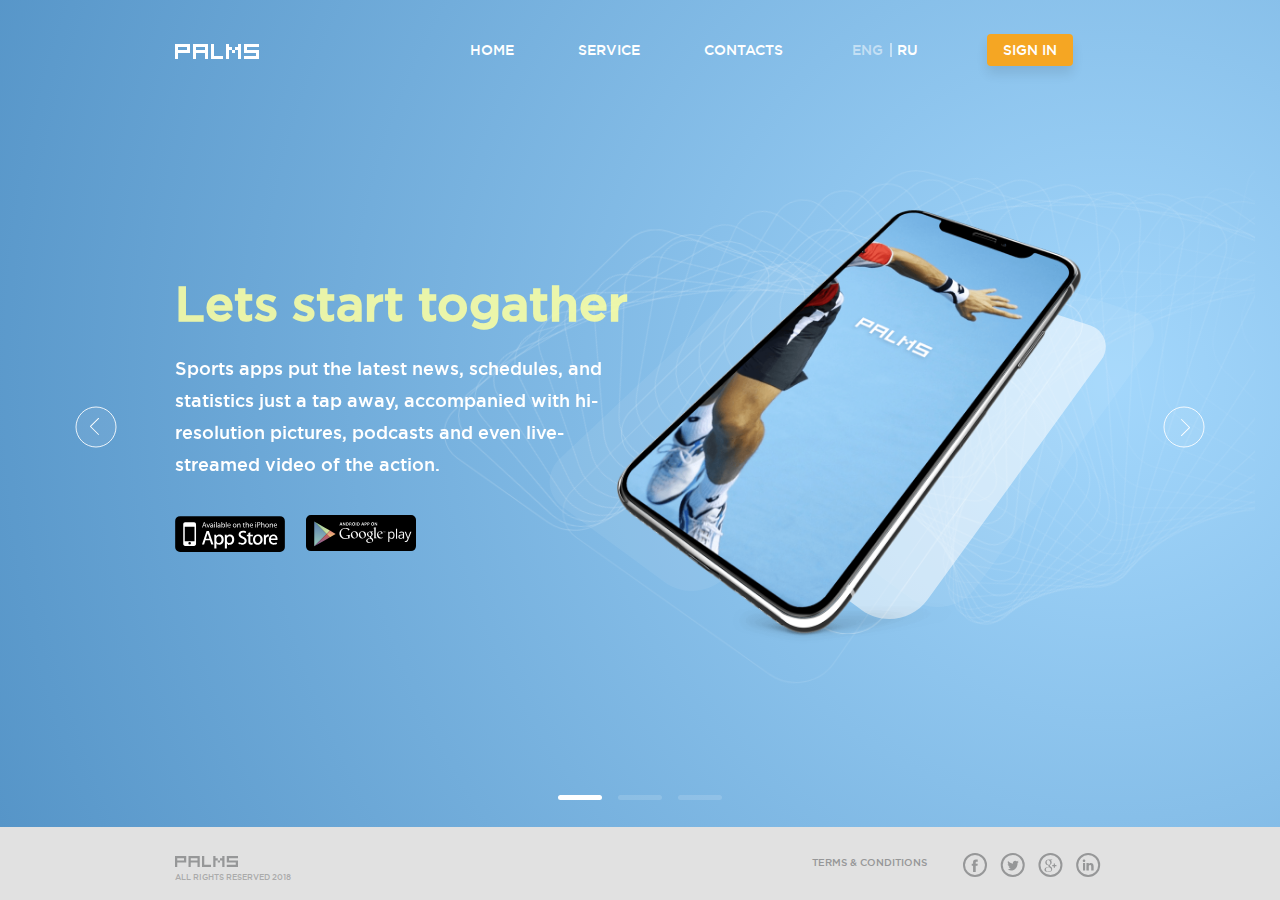
<file: index.html>
<!DOCTYPE html>
<html lang="en">
<head>
    <meta charset="UTF-8">
    <title>Palms</title>
    <meta name="description" content="">
    <meta http-equiv="X-UA-Compatible" content="IE=edge">
    <meta name="viewport" content="width=device-width, initial-scale=1, maximum-scale=1">

    <meta property="fb:app_id" content="" />
    <meta property="og:type" content="article" />
    <meta property="og:url" content="" />
    <meta property="og:site_name" content="" />
    <meta property="og:title" content="" />
    <meta property="og:description" content="" />
    <meta property="og:image" content="" />

    <link rel="stylesheet" href="css/main.min.css">
    <link rel="stylesheet" href="svg-sprite/css/sprite.css">
</head>
<body>

<div class="wrapper">

    <main class="main">

        <header class="header" id="menu-desktop">
            <div class="header__mobile-bg"></div>

            <div class="header__inner container">

                <a class="header__left header__logo" href="">
                    <i class="icon palms-logo"></i>
                </a>

                <div class="hamburger">
                    <span class="hamburger__line"></span>
                    <span class="hamburger__line"></span>
                    <span class="hamburger__line"></span>
                </div>

                <div class="header__right">

                     <nav class="nav">
                        <a class="link nav__link">Home</a>
                        <a class="link nav__link">Service</a>
                        <a class="link nav__link">Contacts</a>
                        <div class="lang nav__link">
                            <a href="" class="link active">Eng</a>
                            <a href="" class="link">Ru</a>
                        </div>
                        <a href="" class="nav__link btn">Sign in</a>
                    </nav>

                </div>
            </div>

        </header>

        <div class="slider">

            <div class="slider__container container">

                <img src="img/bg-lines.svg" class="bg-lines" alt="">
                <img src="img/phone.png" class="bg-phone" alt="">

                <div id="slider">

                    <div class="slider__item">
                        <div class="item">
                            <div class="item__left">
                                <h1 class="title">
                                    Lets start togather
                                </h1>
                                <p class="text">
                                    Sports apps put the latest news, schedules, and statistics just a tap away, accompanied with hi-resolution pictures, podcasts and even live-streamed video of the action.
                                </p>
                            </div>
                            <div class="links">
                                <a href="" class="link link_block">
                                    <i class="icon appstore"></i>
                                </a>
                                <a href="" class="link link_block">
                                    <i class="icon android"></i>
                                </a>
                            </div>
                        </div>

                    </div>

                    <div class="slider__item">
                        <div class="item">
                            <div class="item__left">
                                <h1 class="title">
                                    Lets start togather
                                </h1>
                                <p class="text">
                                    Sports apps put the latest news, schedules, and statistics just a tap away, accompanied with hi-resolution pictures, podcasts and even live-streamed video of the action.
                                </p>
                            </div>
                            <div class="links">
                                <a href="" class="link link_block">
                                    <i class="icon appstore"></i>
                                </a>
                                <a href="" class="link link_block">
                                    <i class="icon android"></i>
                                </a>
                            </div>
                        </div>

                    </div>

                    <div class="slider__item">
                        <div class="item">
                            <div class="item__left">
                                <h1 class="title">
                                    Lets start togather
                                </h1>
                                <p class="text">
                                    Sports apps put the latest news, schedules, and statistics just a tap away, accompanied with hi-resolution pictures, podcasts and even live-streamed video of the action.
                                </p>
                            </div>
                            <div class="links">
                                <a href="" class="link link_block">
                                    <i class="icon appstore"></i>
                                </a>
                                <a href="" class="link link_block">
                                    <i class="icon android"></i>
                                </a>
                            </div>
                        </div>

                    </div>

                </div>

                <div class="nav-arrows nav-left">
                    <i class="icon arrow"></i>
                </div>

                <div class="nav-arrows nav-right">
                    <i class="icon arrow"></i>
                </div>

            </div>

        </div>

    </main>

    <footer class="footer">

        <div class="container">
            <div class="footer__inner">

                <div class="footer__left">
                    <div class="logo">
                        <i class="icon palms-footer"></i>
                    </div>
                    <div class="rights">
                        All rights Reserved 2018
                    </div>
                </div>

                <div class="footer__right">
                    <div class="terms">
                        Terms & Conditions
                    </div>
                    <div class="soicals">
                        <a href="" class="link socials__item">
                            <i class="icon facebook"></i>
                        </a>
                        <a href="" class="link socials__item">
                            <i class="icon twitter"></i>
                        </a>
                        <a href="" class="link socials__item">
                            <i class="icon googleplus"></i>
                        </a>
                        <a href="" class="link socials__item">
                            <i class="icon linkedin"></i>
                        </a>

                    </ul>
                </div>

            </div>
        </div>

    </footer>

</div>



<script src="js/main.min.js"></script>

</body>
</html>
</file>
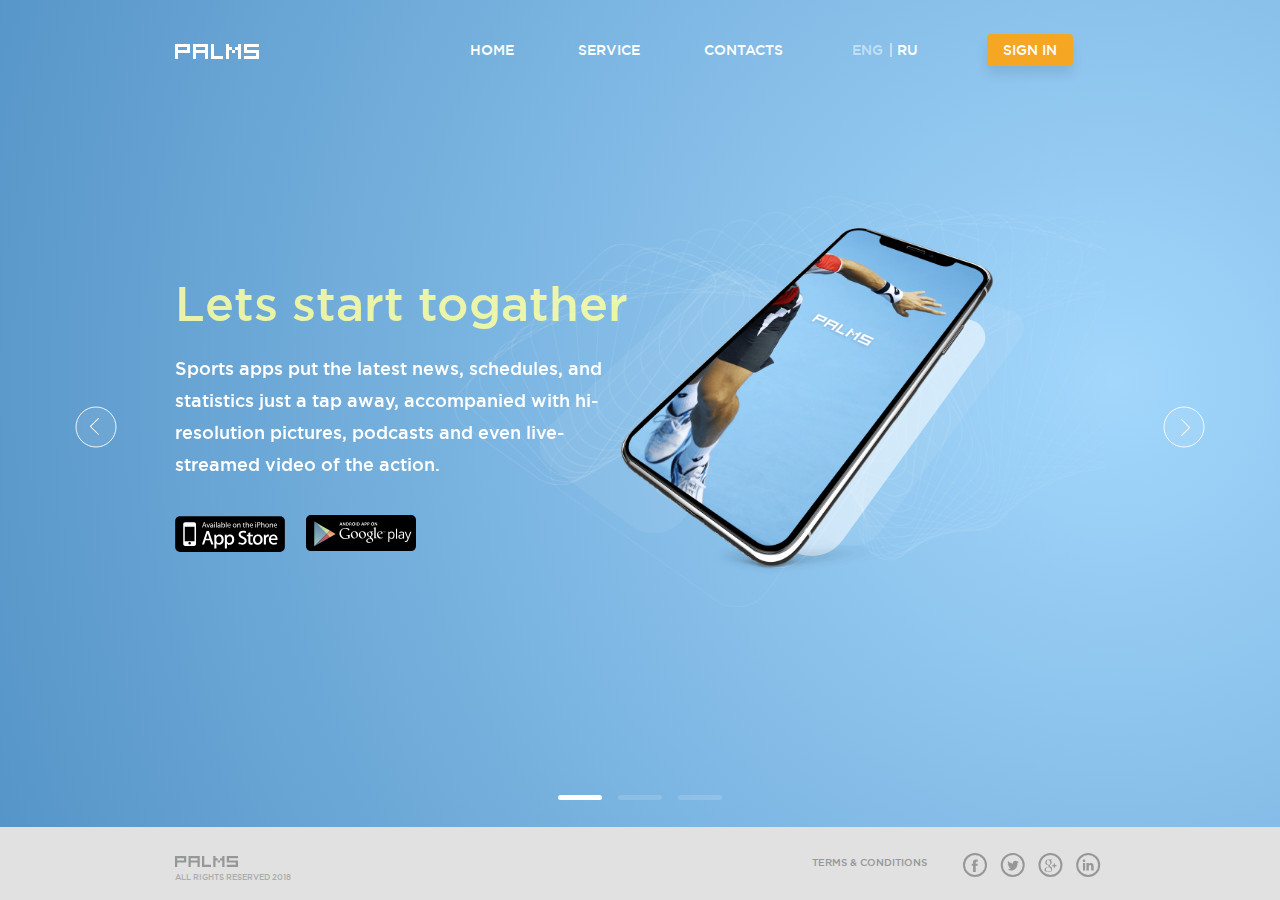
<file: test/index.html>
<!DOCTYPE html>
<html lang="en">
<head>
    <meta charset="UTF-8">
    <title>Palms</title>
    <meta name="description" content="">
    <meta http-equiv="X-UA-Compatible" content="IE=9;IE=10;IE=Edge,chrome=1">
    <meta name="viewport" content="width=device-width, initial-scale=1, maximum-scale=1">

    <meta property="fb:app_id" content="" />
    <meta property="og:type" content="article" />
    <meta property="og:url" content="" />
    <meta property="og:site_name" content="" />
    <meta property="og:title" content="" />
    <meta property="og:description" content="" />
    <meta property="og:image" content="" />

    <link rel="stylesheet" href="css/main.min.css">
    <link rel="stylesheet" href="svg-sprite/css/sprite.css">
</head>
<body>

<div class="wrapper">

    <main class="main">

        <!-- HEADER -->

        <header class="header" id="menu-desktop">

            <div class="header__inner container">

                <a class="header__left header__logo" href="">
                    <i class="icon palms-logo"></i>
                </a>

                <div class="header__right">
                     <nav class="nav">

                        <a href="" class="link nav__link">Home</a>
                        <a href="" class="link nav__link">Service</a>
                        <a href="" class="link nav__link">Contacts</a>

                        <div class="lang nav__link">
                            <a href="" class="link active">Eng</a>
                            <a href="" class="link">Ru</a>
                        </div>

                        <a href="" class="nav__link btn">Sign in</a>

                    </nav>
                </div>

                <div class="hamburger">
                    <span class="hamburger__line"></span>
                    <span class="hamburger__line"></span>
                    <span class="hamburger__line"></span>
                </div>

            </div>

        </header>

        <!-- END HEADER -->

        <!-- SLIDER -->

        <div class="slider">

            <div class="slider__container container">

                <div id="slider">

                    <!-- SLIDER item1 -->

                    <div class="slider__item">

                        <div class="item">
                            <div class="item__left">

                                <h1 class="title">
                                    Lets start togather
                                </h1>

                                <p class="text">
                                    Sports apps put the latest news, schedules, and statistics just a tap away, accompanied with hi-resolution pictures, podcasts and even live-streamed video of the action.
                                </p>

                            </div>

                            <div class="links">
                                <a href="" class="link link_block">
                                    <i class="icon appstore"></i>
                                </a>
                                <a href="" class="link link_block">
                                    <i class="icon android"></i>
                                </a>
                            </div>

                            <img src="img/bg-lines.svg" class="bg-lines" alt="">
                            <img src="img/phone.png" class="bg-phone" alt="">

                        </div>

                    </div>

                    <!-- SLIDER item2 -->

                    <div class="slider__item">

                        <div class="item">
                            <div class="item__left">

                                <h1 class="title">
                                    Lets start togather
                                </h1>

                                <p class="text">
                                    Sports apps put the latest news, schedules, and statistics just a tap away, accompanied with hi-resolution pictures, podcasts and even live-streamed video of the action.
                                </p>

                            </div>

                            <div class="links">
                                <a href="" class="link link_block">
                                    <i class="icon appstore"></i>
                                </a>
                                <a href="" class="link link_block">
                                    <i class="icon android"></i>
                                </a>
                            </div>

                            <img src="img/bg-lines.svg" class="bg-lines" alt="">
                            <img src="img/phone.png" class="bg-phone" alt="">

                        </div>

                    </div>

                    <!-- SLIDER item3 -->

                   <div class="slider__item">

                        <div class="item">
                            <div class="item__left">

                                <h1 class="title">
                                    Lets start togather
                                </h1>

                                <p class="text">
                                    Sports apps put the latest news, schedules, and statistics just a tap away, accompanied with hi-resolution pictures, podcasts and even live-streamed video of the action.
                                </p>

                            </div>

                            <div class="links">
                                <a href="" class="link link_block">
                                    <i class="icon appstore"></i>
                                </a>
                                <a href="" class="link link_block">
                                    <i class="icon android"></i>
                                </a>
                            </div>

                            <img src="img/bg-lines.svg" class="bg-lines" alt="">
                            <img src="img/phone.png" class="bg-phone" alt="">

                        </div>

                    </div>

                </div>

                <!-- SLIDER navigation -->

                <div class="nav-arrows nav-left">
                    <i class="icon arrow"></i>
                </div>

                <div class="nav-arrows nav-right">
                    <i class="icon arrow"></i>
                </div>

            </div>

        </div>

        <!-- END SLIDER -->

    </main>

    <!-- FOOTER -->

    <footer class="footer">

        <div class="container">

            <div class="footer__inner">

                <div class="footer__left">
                    <div class="logo">
                        <i class="icon palms-footer"></i>
                    </div>
                    <div class="rights">
                        All rights Reserved 2018
                    </div>
                </div>

                <div class="footer__right">

                    <div class="terms">
                        Terms & Conditions
                    </div>

                    <div class="soicals">
                        <a href="" class="link socials__item">
                            <i class="icon facebook"></i>
                        </a>
                        <a href="" class="link socials__item">
                            <i class="icon twitter"></i>
                        </a>
                        <a href="" class="link socials__item">
                            <i class="icon googleplus"></i>
                        </a>
                        <a href="" class="link socials__item">
                            <i class="icon linkedin"></i>
                        </a>
                    </div>

                </div>

            </div>

        </div>

    </footer>

    <!-- END FOOTER -->

</div>



<script src="js/main.min.js"></script>

</body>
</html>
</file>
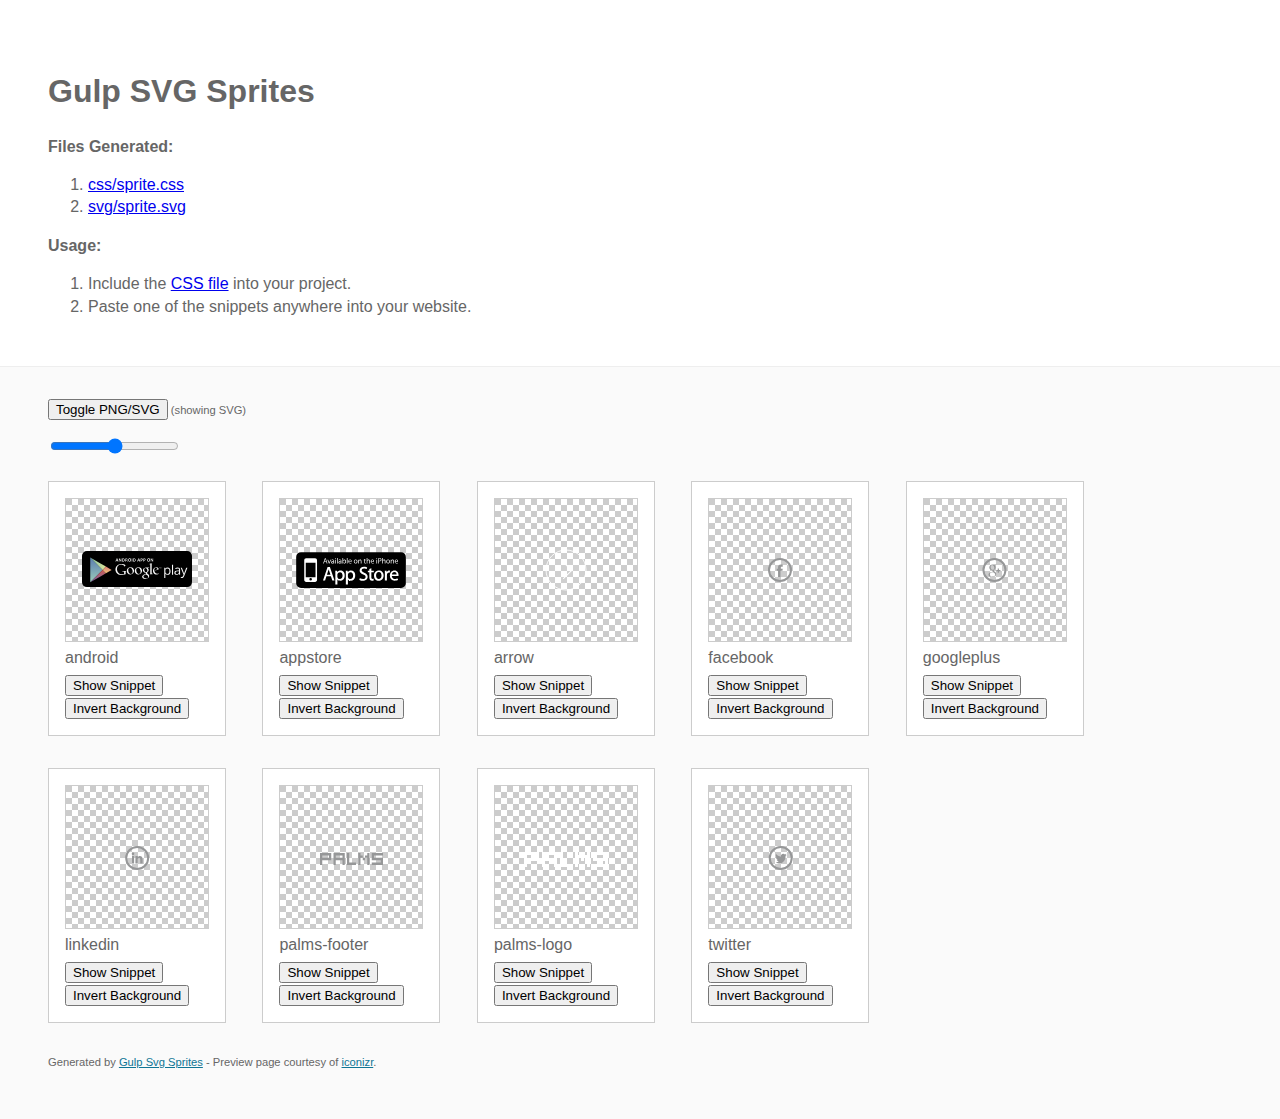
<file: svg-sprite/sprite.html>
<!DOCTYPE html>
<html>
<head>
    <meta http-equiv="Content-Type" content="text/html; charset=UTF-8"/>
    <meta http-equiv="cache-control" content="max-age=0"/>
    <meta http-equiv="cache-control" content="no-cache"/>
    <meta http-equiv="expires" content="0"/>
    <meta http-equiv="expires" content="Tue, 01 Jan 1980 1:00:00 GMT"/>
    <meta http-equiv="pragma" content="no-cache"/>
    <title>Icon kit preview | gulp-svg-sprites</title>
    <link href="css/sprite.css" rel="stylesheet" type="text/css" media="all"/>
    <style type="text/css">@CHARSET "UTF-8";
    * {
        box-sizing: border-box;
    }
    body {
        padding: 0;
        margin: 0;
        color: #666;
        background: #fafafa;
        font-family: Arial, Helvetica, sans-serif;
        font-size: 1em;
        line-height: 1.4
    }

    header {
        display: block;
        padding: 3em 3em 2em 3em;
        background-color: #fff
    }

    header p {
        margin: 0 0 0 0;
    }

    nav {
        font-size: .7em;
        display: block;
        width: 100%;
        margin: 0 0 2em 0
    }

    nav a {
        display: inline-block;
        text-decoration: none;
        margin-left: 2em;
        color: #0f7595;
        white-space: nowrap
    }

    nav a:hover {
        text-decoration: underline
    }

    nav a.current {
        font-weight: bold;
        text-decoration: underline;
        color: #666
    }

    section {
        border-top: 1px solid #eee;
        padding: 2em 3em 0 3em
    }

    ul {
        margin: 0;
        padding: 0
    }

    .icon-boxes li {
        display: inline-block;
        background-color: #fff;
        position: relative;
        margin: 0 2em 2em 0;
        vertical-align: top;
        border: 1px solid #ccc;
        padding: 1em 1em 1em 1em;
        cursor: default
    }

    .icon-box {
        margin: 0;
        width: 144px;
        height: 144px;
        position: relative;
        background: #ccc url([data-uri]) top left repeat;
        border: 1px solid #ccc;
        display: table-cell;
        vertical-align: middle;
        text-align: center
    }
    .icon-box.inverted {
        background: black;
    }

    .icon {
        display: inline;
        display: inline-block
    }

    .snippet-popover {
        position: absolute;
        display: none;
        opacity: 0;
        bottom: 0;
        left: 0;
        background: white;
        border: 1px solid #ccc;
        padding: 16px;
        z-index: 1;
        transition: all .3s;
    }
    .snippet-popover.active {
        display: block;
        opacity: 1;
    }

    pre {
        margin: 0;
        margin-bottom: 20px;
    }

    h2 {
        margin: 0;
        padding: 5px 0;
        font-size: 1em;
        font-weight: normal;
        white-space: nowrap;
        overflow: hidden;
        text-overflow: ellipsis;
    }

    h4 {
        margin: 0;
    }

    footer {
        display: block;
        margin: 0;
        padding: 0 3em 3em 3em
    }

    footer p {
        margin: 0;
        font-size: .7em
    }

    footer a {
        color: #0f7595;
        margin-left: 0
    }
    </style>
</head>
<body>
<header>
    <h1 id="logo">Gulp SVG Sprites</h1>
    <h4>Files Generated:</h4>
    <ol>
        <li><a href="css/sprite.css">css/sprite.css</a></li>
        <li><a href="svg/sprite.svg">svg/sprite.svg</a></li>
    </ol>
    <h4>Usage:</h4>
    <ol>
        <li>
            Include the <a href="css/sprite.css">CSS file</a> into your project.
        </li>
        <li>
            Paste one of the snippets anywhere into your website.
        </li>
    </ol>
</header>
<section>
    <nav><button onclick="toggleMode()">Toggle PNG/SVG</button> (showing <span id="mode-view">SVG</span>)<br><br><input type="range" onchange="setSize(this.value)" min="2" max="14"></nav>
    <ul class="icon-boxes">



      

        <li title="android">
            <div class="icon-box" id="icon-box-android">
                <div class="icon android"></div>
            </div>
            <h2>android</h2>
            <button onclick="showPopover('snippet-android')">Show Snippet</button>
            <br/>
            <button onclick="invertBackground('icon-box-android')">Invert Background</button>
            <div class="snippet-popover" id="snippet-android">
                <pre><code>&lt;span class=&quot;icon android&quot;&gt;&lt;/span&gt;</code></pre>
                <button onclick="hidePopover()">Close</button>
            </div>
        </li>


      

        <li title="appstore">
            <div class="icon-box" id="icon-box-appstore">
                <div class="icon appstore"></div>
            </div>
            <h2>appstore</h2>
            <button onclick="showPopover('snippet-appstore')">Show Snippet</button>
            <br/>
            <button onclick="invertBackground('icon-box-appstore')">Invert Background</button>
            <div class="snippet-popover" id="snippet-appstore">
                <pre><code>&lt;span class=&quot;icon appstore&quot;&gt;&lt;/span&gt;</code></pre>
                <button onclick="hidePopover()">Close</button>
            </div>
        </li>


      

        <li title="arrow">
            <div class="icon-box" id="icon-box-arrow">
                <div class="icon arrow"></div>
            </div>
            <h2>arrow</h2>
            <button onclick="showPopover('snippet-arrow')">Show Snippet</button>
            <br/>
            <button onclick="invertBackground('icon-box-arrow')">Invert Background</button>
            <div class="snippet-popover" id="snippet-arrow">
                <pre><code>&lt;span class=&quot;icon arrow&quot;&gt;&lt;/span&gt;</code></pre>
                <button onclick="hidePopover()">Close</button>
            </div>
        </li>


      

        <li title="facebook">
            <div class="icon-box" id="icon-box-facebook">
                <div class="icon facebook"></div>
            </div>
            <h2>facebook</h2>
            <button onclick="showPopover('snippet-facebook')">Show Snippet</button>
            <br/>
            <button onclick="invertBackground('icon-box-facebook')">Invert Background</button>
            <div class="snippet-popover" id="snippet-facebook">
                <pre><code>&lt;span class=&quot;icon facebook&quot;&gt;&lt;/span&gt;</code></pre>
                <button onclick="hidePopover()">Close</button>
            </div>
        </li>


      

        <li title="googleplus">
            <div class="icon-box" id="icon-box-googleplus">
                <div class="icon googleplus"></div>
            </div>
            <h2>googleplus</h2>
            <button onclick="showPopover('snippet-googleplus')">Show Snippet</button>
            <br/>
            <button onclick="invertBackground('icon-box-googleplus')">Invert Background</button>
            <div class="snippet-popover" id="snippet-googleplus">
                <pre><code>&lt;span class=&quot;icon googleplus&quot;&gt;&lt;/span&gt;</code></pre>
                <button onclick="hidePopover()">Close</button>
            </div>
        </li>


      

        <li title="linkedin">
            <div class="icon-box" id="icon-box-linkedin">
                <div class="icon linkedin"></div>
            </div>
            <h2>linkedin</h2>
            <button onclick="showPopover('snippet-linkedin')">Show Snippet</button>
            <br/>
            <button onclick="invertBackground('icon-box-linkedin')">Invert Background</button>
            <div class="snippet-popover" id="snippet-linkedin">
                <pre><code>&lt;span class=&quot;icon linkedin&quot;&gt;&lt;/span&gt;</code></pre>
                <button onclick="hidePopover()">Close</button>
            </div>
        </li>


      

        <li title="palms-footer">
            <div class="icon-box" id="icon-box-palms-footer">
                <div class="icon palms-footer"></div>
            </div>
            <h2>palms-footer</h2>
            <button onclick="showPopover('snippet-palms-footer')">Show Snippet</button>
            <br/>
            <button onclick="invertBackground('icon-box-palms-footer')">Invert Background</button>
            <div class="snippet-popover" id="snippet-palms-footer">
                <pre><code>&lt;span class=&quot;icon palms-footer&quot;&gt;&lt;/span&gt;</code></pre>
                <button onclick="hidePopover()">Close</button>
            </div>
        </li>


      

        <li title="palms-logo">
            <div class="icon-box" id="icon-box-palms-logo">
                <div class="icon palms-logo"></div>
            </div>
            <h2>palms-logo</h2>
            <button onclick="showPopover('snippet-palms-logo')">Show Snippet</button>
            <br/>
            <button onclick="invertBackground('icon-box-palms-logo')">Invert Background</button>
            <div class="snippet-popover" id="snippet-palms-logo">
                <pre><code>&lt;span class=&quot;icon palms-logo&quot;&gt;&lt;/span&gt;</code></pre>
                <button onclick="hidePopover()">Close</button>
            </div>
        </li>


      

        <li title="twitter">
            <div class="icon-box" id="icon-box-twitter">
                <div class="icon twitter"></div>
            </div>
            <h2>twitter</h2>
            <button onclick="showPopover('snippet-twitter')">Show Snippet</button>
            <br/>
            <button onclick="invertBackground('icon-box-twitter')">Invert Background</button>
            <div class="snippet-popover" id="snippet-twitter">
                <pre><code>&lt;span class=&quot;icon twitter&quot;&gt;&lt;/span&gt;</code></pre>
                <button onclick="hidePopover()">Close</button>
            </div>
        </li>


      

    </ul>
</section>
<footer>
    <p>Generated by <a href="https://github.com/shakyshane/gulp-svg-sprites">Gulp Svg Sprites</a> - Preview page courtesy of <a href="http://iconizr.com" target="_blank">iconizr</a>.</p>
</footer>

<script type="text/javascript">

    var openSnippet;
    var modeView = document.getElementById("mode-view");
    var icons = document.querySelectorAll(".icon");

    function setSize (fontSize) {
        for (var i = 0; i < icons.length; i++) {
            icons[i].style.fontSize = fontSize + 'px';
        }
    }

    function showPopover(id) {
        openSnippet = document.getElementById(id);
        openSnippet.classList.add("active");
    }
    function hidePopover() {

        openSnippet.classList.remove("active");
    }
    function invertBackground(id) {
        var elem = document.getElementById(id);
        elem.classList.toggle("inverted");
    }
    function toggleMode() {
        document.body.classList.toggle("no-svg") ?
            modeView.innerHTML = "PNG" :
            modeView.innerHTML = "SVG";
    }
</script>
</body>
</html>
</file>
<file: svg-sprite/css/sprite.css>
.icon {
    font-size: 10px;
}

.icon:before {
    content:' ';
    vertical-align:middle;
    display: inline-block;
    background-image: url("../svg/sprite.svg");
    background-repeat: no-repeat;
    background-size: 11em 23.8em;
}

.no-svg .icon:before {
    background-image: url("../svg/sprite.png");
}



  .icon.android:before {
      background-position: 0em 0em;
      width: 11em;
      height: 3.7em;
  }




  .icon.appstore:before {
      background-position: 0em -3.7em;
      width: 11em;
      height: 3.6em;
  }




  .icon.arrow:before {
      background-position: 0em -7.3em;
      width: 4.2em;
      height: 4.2em;
  }




  .icon.facebook:before {
      background-position: 0em -11.5em;
      width: 2.4em;
      height: 2.4em;
  }




  .icon.googleplus:before {
      background-position: 0em -13.9em;
      width: 2.5em;
      height: 2.4em;
  }




  .icon.linkedin:before {
      background-position: 0em -16.3em;
      width: 2.5em;
      height: 2.4em;
  }




  .icon.palms-footer:before {
      background-position: 0em -18.7em;
      width: 6.3em;
      height: 1.1300000000000001em;
  }




  .icon.palms-logo:before {
      background-position: 0em -19.9em;
      width: 8.4em;
      height: 1.5em;
  }




  .icon.twitter:before {
      background-position: 0em -21.4em;
      width: 2.5em;
      height: 2.4em;
  }
</file>
<file: test/svg-sprite/css/sprite.css>
.icon {
    font-size: 10px;
}

.icon:before {
    content:' ';
    vertical-align:middle;
    display: inline-block;
    background-image: url("../svg/sprite.svg");
    background-repeat: no-repeat;
    background-size: 11em 23.8em;
}

.no-svg .icon:before {
    background-image: url("../svg/sprite.png");
}



  .icon.android:before {
      background-position: 0em 0em;
      width: 11em;
      height: 3.7em;
  }




  .icon.appstore:before {
      background-position: 0em -3.7em;
      width: 11em;
      height: 3.6em;
  }




  .icon.arrow:before {
      background-position: 0em -7.3em;
      width: 4.2em;
      height: 4.2em;
  }




  .icon.facebook:before {
      background-position: 0em -11.5em;
      width: 2.4em;
      height: 2.4em;
  }




  .icon.googleplus:before {
      background-position: 0em -13.9em;
      width: 2.5em;
      height: 2.4em;
  }




  .icon.linkedin:before {
      background-position: 0em -16.3em;
      width: 2.5em;
      height: 2.4em;
  }




  .icon.palms-footer:before {
      background-position: 0em -18.7em;
      width: 6.3em;
      height: 1.1300000000000001em;
  }




  .icon.palms-logo:before {
      background-position: 0em -19.9em;
      width: 8.4em;
      height: 1.5em;
  }




  .icon.twitter:before {
      background-position: 0em -21.4em;
      width: 2.5em;
      height: 2.4em;
  }
</file>
<file: css/main.min.css>
.container,.slick-slider{-webkit-box-sizing:border-box}.slick-list,.slick-slider,.slick-track{display:block;position:relative}.slick-loading .slick-slide,.slick-loading .slick-track{visibility:hidden}.btn,.link{text-decoration:none}.main,.wrapper{-webkit-box-orient:vertical;-webkit-box-direction:normal}.slick-list:focus,.slider__item:focus{outline:0}.hamburger,.header__logo{z-index:444}@font-face{font-family:Palms;src:url(../fonts/icons/irizi.woff);src:url(../fonts/icons/irizi.ttf) format("truetype");font-weight:300;font-style:normal}@font-face{font-family:GothamProMedium;src:url(../fonts/GothamProMedium/GothamPro-Medium.woff);src:url(../fonts/GothamProMedium/GothamPro-Medium.ttf) format("truetype");font-weight:300;font-style:normal}[class*=" icon-"],[class^=icon-]{font-family:Palms!important;speak:none;font-style:normal;font-weight:400;font-variant:normal;text-transform:none;line-height:1;-webkit-font-smoothing:antialiased;-moz-osx-font-smoothing:grayscale}.icon-4:before{content:'\e800'}.icon-5:before{content:'\e801'}.icon-6:before{content:'\e802'}.icon-1:before{content:'\e803'}.icon-2:before{content:'\e804'}.icon-3:before{content:'\e805'}.slick-slider{box-sizing:border-box;-webkit-touch-callout:none;-webkit-user-select:none;-moz-user-select:none;-ms-user-select:none;user-select:none;-ms-touch-action:pan-y;touch-action:pan-y;-webkit-tap-highlight-color:transparent}.slick-list{overflow:hidden;margin:0;padding:0}.slick-list.dragging{cursor:pointer;cursor:hand}.slick-slider .slick-list,.slick-slider .slick-track{-webkit-transform:translate3d(0,0,0);-ms-transform:translate3d(0,0,0);transform:translate3d(0,0,0)}.slick-track{height:56px;left:0;top:0;margin-left:auto;margin-right:auto}.slick-track:after,.slick-track:before{content:"";display:table}.slick-track:after{clear:both}.slick-slide{float:left;height:100%;min-height:1px;line-height:56px;display:none}[dir=rtl] .slick-slide{float:right}.slick-slide img{display:block}.slick-slide.slick-loading img{display:none}.slick-slide.dragging img{pointer-events:none}.slick-initialized .slick-slide{display:inline-block}.slick-vertical .slick-slide{display:block;height:auto;border:1px solid transparent}.slick-arrow.slick-hidden{display:none}.btn,.link_block{display:inline-block}body,html{height:100%;margin:0;padding:0}body{font-family:GothamProMedium,sans-serif}.container{max-width:1160px;padding:0 115px;margin:0 auto;box-sizing:border-box}.title{margin:0;color:rgba(251,255,162,.87);font-size:3em;font-weight:normall;line-height:1.357em}.btn,.link,.text{color:#fff}.text{margin:16px 0 22px;font-size:1.125em;line-height:1.78}.link_block{margin-right:16px;opacity:1;-webkit-transition:opacity .1s ease;transition:opacity .1s ease}.link_block:hover,.socials__item:hover{opacity:.6}.list{margin:0;list-style:none}.btn{padding:9px 16px;font-size:.875em;line-height:1;text-transform:uppercase;vertical-align:middle;-webkit-border-radius:4px;border-radius:4px;background-color:#f5a623;-webkit-box-shadow:0 8px 12px 0 rgba(0,0,0,.09);box-shadow:0 8px 12px 0 rgba(0,0,0,.09);-webkit-box-sizing:border-box;box-sizing:border-box;-webkit-transition:all .3s ease;transition:all .3s ease}.btn:hover{background-color:#ef990b}.wrapper{height:100%;width:100%;display:-webkit-box;display:-webkit-flex;display:-ms-flexbox;display:flex;-webkit-flex-direction:column;-ms-flex-direction:column;flex-direction:column;-webkit-box-pack:start;-webkit-justify-content:flex-start;-ms-flex-pack:start;justify-content:flex-start;-webkit-box-align:stretch;-webkit-align-items:stretch;-ms-flex-align:stretch;align-items:stretch;-webkit-align-content:stretch;-ms-flex-line-pack:stretch;align-content:stretch;font-size:16px;line-height:24px;font-weight:400}.footer .rights,.footer .terms{line-height:1;text-transform:uppercase}.header__inner{padding:34px 115px;display:-webkit-box;display:-webkit-flex;display:-ms-flexbox;display:flex;-webkit-box-align:center;-webkit-align-items:center;-ms-flex-align:center;align-items:center;-webkit-box-pack:justify;-webkit-justify-content:space-between;-ms-flex-pack:justify;justify-content:space-between}.header__btns{display:inline-block}.header__btns .btn{margin-left:16px}.header .nav>.link{position:relative;cursor:pointer}.header .nav>.link:after{content:'';display:block;width:0;height:2px;background-color:#fff;position:absolute;bottom:-5px;left:50%;right:0;-webkit-transition:all .3s ease;transition:all .3s ease}.header .nav>.link:hover:after{width:100%;left:0}.header__mobile-bg{display:none}.lang .link{display:inline-block;padding:0 5px;position:relative}.lang .link:not(:last-child):after{content:'';position:absolute;display:block;top:5px;right:-4px;width:2px;height:14px;background-color:rgba(255,255,255,.5)}#slider,.main{display:-webkit-box;display:-webkit-flex;display:-ms-flexbox}#slider .slick-track,.slider__item{height:auto}.lang .link.active{color:rgba(255,255,255,.5)}.main{display:flex;-webkit-flex-direction:column;-ms-flex-direction:column;flex-direction:column;-webkit-box-flex:1;-webkit-flex:1;-ms-flex:1;flex:1;-o-object-fit:contain;object-fit:contain;background-image:-webkit-radial-gradient(87% 46%,circle,#a3d7fc,#5695c8);background-image:radial-gradient(circle at 87% 46%,#a3d7fc,#5695c8)}#slider{-webkit-box-flex:1;-webkit-flex:1;-ms-flex:1;flex:1;display:flex;-webkit-box-orient:vertical;-webkit-box-direction:normal;-webkit-flex-direction:column;-ms-flex-direction:column;flex-direction:column;-webkit-box-pack:center;-webkit-justify-content:center;-ms-flex-pack:center;justify-content:center}#slider .slick-list,.slider{display:-webkit-box;display:-webkit-flex;display:-ms-flexbox;-webkit-box-orient:vertical;-webkit-box-direction:normal}#slider .slick-list{display:flex;-webkit-box-flex:1;-webkit-flex:1;-ms-flex:1;flex:1;-webkit-flex-direction:column;-ms-flex-direction:column;flex-direction:column;-webkit-box-pack:center;-webkit-justify-content:center;-ms-flex-pack:center;justify-content:center}.slider{-webkit-box-flex:1;-webkit-flex:1;-ms-flex:1;flex:1;display:flex;-webkit-flex-direction:column;-ms-flex-direction:column;flex-direction:column;-webkit-box-align:center;-webkit-align-items:center;-ms-flex-align:center;align-items:center;overflow:hidden}.slider__container,.slider__navigation{display:-webkit-box;display:-webkit-flex;display:-ms-flexbox}.slider__navigation{margin:5% 0 24px;padding:0;display:flex;-webkit-box-pack:center;-webkit-justify-content:center;-ms-flex-pack:center;justify-content:center;list-style:none}.slider__navigation button{font-size:0;margin:0 8px;width:44px;height:5px;border:none;-webkit-border-radius:7px;border-radius:7px;background-color:rgba(255,255,255,.15)}.slider__navigation .slick-active button{background-color:#fff}.slider__container{display:flex;-webkit-box-orient:vertical;-webkit-box-direction:normal;-webkit-flex-direction:column;-ms-flex-direction:column;flex-direction:column;-webkit-box-flex:1;-webkit-flex:1;-ms-flex:1;flex:1;-webkit-box-pack:center;-webkit-justify-content:center;-ms-flex-pack:center;justify-content:center;position:relative}.footer__inner,.footer__right{display:-webkit-box;display:-webkit-flex;display:-ms-flexbox}.bg-lines,.bg-phone,.nav-arrows{position:absolute;top:45%}.item__left{width:49%}.bg-phone{right:12%;width:40%;-webkit-transform:translateY(-50%);-ms-transform:translateY(-50%);transform:translateY(-50%)}.bg-lines{right:-3%;width:70%;-webkit-transform:translateY(-50%);-ms-transform:translateY(-50%);transform:translateY(-50%)}.nav-arrows{margin-top:-21px;cursor:pointer}.nav-left{-webkit-transform:rotate(180deg);-ms-transform:rotate(180deg);transform:rotate(180deg);left:15px}.nav-right{right:15px}.footer{padding:19px 0;background-color:#e1e1e1}.footer__inner{display:flex;-webkit-box-pack:justify;-webkit-justify-content:space-between;-ms-flex-pack:justify;justify-content:space-between;-webkit-box-align:center;-webkit-align-items:center;-ms-flex-align:center;align-items:center;color:#969798}.footer__right{display:flex;-webkit-box-pack:end;-webkit-justify-content:flex-end;-ms-flex-pack:end;justify-content:flex-end;-webkit-box-align:center;-webkit-align-items:center;-ms-flex-align:center;align-items:center}.footer .rights{font-size:.5em;color:rgba(162,162,162,.87)}.footer .terms{margin-right:32px;font-size:.625em}.socials__item{margin:0 4px;-webkit-transition:opacity .3s ease;transition:opacity .3s ease}.nav{display:-webkit-box;display:-webkit-flex;display:-ms-flexbox;display:flex;-webkit-box-pack:end;-webkit-justify-content:flex-end;-ms-flex-pack:end;justify-content:flex-end;-webkit-box-align:center;-webkit-align-items:center;-ms-flex-align:center;align-items:center}.nav__link{margin:0 32px;display:inline-block;text-transform:uppercase;font-size:.875em;color:#fff;-webkit-transition:color .3s ease;transition:color .3s ease}.hamburger{display:none;width:30px;height:24px;margin:10px;position:relative;cursor:pointer}.hamburger__line{background-color:#FFF;position:absolute;-webkit-border-radius:2px;border-radius:2px;-webkit-transition:.3s cubic-bezier(.8,.5,.2,1.4);transition:.3s cubic-bezier(.8,.5,.2,1.4)}.hamburger__line:nth-child(1){width:100%;height:4px;display:block;top:0;left:0}.hamburger__line:nth-child(2){width:100%;height:4px;display:block;top:10px;left:0}.hamburger__line:nth-child(3){width:100%;height:4px;display:block;bottom:0;left:0}#menu-desktop.open,#menu-desktop.open .nav{display:block}#menu-desktop.open .nav__link{display:block;margin:25px 0;font-size:1.5em}#menu-desktop.open .nav__link:hover{opacity:.8}#menu-desktop.open .nav__link:hover:after{display:none}#menu-desktop.open .btn{display:inline-block}#menu-desktop.open .nav{width:100%;margin-top:150px;text-align:center}#menu-desktop.open .header__right{width:100%;top:0;bottom:0;opacity:1}#menu-desktop.open .hamburger__line:nth-child(1){left:3px;top:12px;width:30px;-webkit-transition:.3s cubic-bezier(.8,.5,.2,1.4);transition:.3s cubic-bezier(.8,.5,.2,1.4);-webkit-transform:rotate(90deg);-ms-transform:rotate(90deg);transform:rotate(90deg);-webkit-transition-delay:150ms;transition-delay:150ms}#menu-desktop.open .hamburger__line:nth-child(2){left:2px;top:20px;width:20px;-webkit-transition:.3s cubic-bezier(.8,.5,.2,1.4);transition:.3s cubic-bezier(.8,.5,.2,1.4);-webkit-transform:rotate(45deg);-ms-transform:rotate(45deg);transform:rotate(45deg);-webkit-transition-delay:50ms;transition-delay:50ms}#menu-desktop.open .hamburger__line:nth-child(3){left:14px;top:20px;width:20px;-webkit-transition:.3s cubic-bezier(.8,.5,.2,1.4);transition:.3s cubic-bezier(.8,.5,.2,1.4);-webkit-transform:rotate(-45deg);-ms-transform:rotate(-45deg);transform:rotate(-45deg);-webkit-transition-delay:.1s;transition-delay:.1s}@media (max-width:1160px){.container{width:100%;padding:0 15px}.slider__container{padding:0 115px}.header__inner{padding:34px 15px}}@media (max-width:785px){.header__inner{padding:10px 15px}.slider__container{padding:0 70px}.header__right{position:absolute;top:-200%;left:0;right:0;bottom:200%;padding-bottom:46px;background-color:#67ade7;opacity:0;-webkit-transition:all .3s ease;transition:all .3s ease;z-index:333}.hamburger{display:inline-block}.bg-lines,.bg-phone{display:none}.item__left{width:100%}}@media (max-width:500px){.footer__inner,.footer__left,.footer__right{-webkit-box-orient:vertical;-webkit-box-direction:normal}.slider__container{padding:0 15px}.nav-arrows{display:none!important}.links{text-align:center}.item__left{font-size:.7em}.text{font-size:1.2em;margin:16px 0 0}.footer__inner{-webkit-flex-direction:column;-ms-flex-direction:column;flex-direction:column}.footer__left,.footer__right{display:-webkit-box;display:-webkit-flex;display:-ms-flexbox;display:flex;-webkit-flex-direction:column;-ms-flex-direction:column;flex-direction:column;-webkit-box-align:center;-webkit-align-items:center;-ms-flex-align:center;align-items:center}.footer .footer__left,.footer .logo,.footer .terms{margin-right:0;margin-bottom:10px}}@media (max-width:1160px) and (orientation:landscape){.slider__container{padding:0 15px}.item__left{font-size:.7em}.text{font-size:1.2em;margin:16px 0 0}.nav-arrows{display:none!important}.footer{padding:5px 0}.slider__navigation{margin:5px 0}#menu-desktop.open .nav{margin-top:50px}#menu-desktop.open .nav__link{font-size:1em}}
</file>
<file: test/css/main.min.css>
.container,.slick-slider{-webkit-box-sizing:border-box}.slick-list,.slick-slider,.slick-track{display:block;position:relative}.slick-loading .slick-slide,.slick-loading .slick-track{visibility:hidden}.btn,.link{text-decoration:none}.main,.wrapper{-webkit-box-orient:vertical;-webkit-box-direction:normal}.slick-list:focus,.slider__item:focus{outline:0}.hamburger,.header__logo{z-index:444}.slick-slider{box-sizing:border-box;-webkit-touch-callout:none;-webkit-user-select:none;-moz-user-select:none;-ms-user-select:none;user-select:none;-ms-touch-action:pan-y;touch-action:pan-y;-webkit-tap-highlight-color:transparent}.slick-list{overflow:hidden;margin:0;padding:0}.slick-list.dragging{cursor:pointer;cursor:hand}.slick-slider .slick-list,.slick-slider .slick-track{-webkit-transform:translate3d(0,0,0);-ms-transform:translate3d(0,0,0);transform:translate3d(0,0,0)}.slick-track{height:56px;left:0;top:0;margin-left:auto;margin-right:auto}.slick-track:after,.slick-track:before{content:"";display:table}.slick-track:after{clear:both}.slick-slide{float:left;height:100%;min-height:1px;line-height:56px;display:none}[dir=rtl] .slick-slide{float:right}.slick-slide img{display:block}.slick-slide.slick-loading img{display:none}.slick-slide.dragging img{pointer-events:none}.slick-initialized .slick-slide{display:inline-block}.slick-vertical .slick-slide{display:block;height:auto;border:1px solid transparent}.slick-arrow.slick-hidden{display:none}.btn,.link_block{display:inline-block}@font-face{font-family:Palms;src:url(../fonts/icons/irizi.woff);src:url(../fonts/icons/irizi.ttf) format("truetype");font-weight:300;font-style:normal}@font-face{font-family:GothamProMedium;src:url(../fonts/GothamProMedium/GothamPro-Medium.woff);src:url(../fonts/GothamProMedium/GothamPro-Medium.ttf) format("truetype");font-weight:300;font-style:normal}[class*=" icon-"],[class^=icon-]{font-family:Palms!important;speak:none;font-style:normal;font-weight:400;font-variant:normal;text-transform:none;line-height:1;-webkit-font-smoothing:antialiased;-moz-osx-font-smoothing:grayscale}.icon-4:before{content:'\e800'}.icon-5:before{content:'\e801'}.icon-6:before{content:'\e802'}.icon-1:before{content:'\e803'}.icon-2:before{content:'\e804'}.icon-3:before{content:'\e805'}body,html{height:100%;margin:0;padding:0}body{font-family:GothamProMedium,sans-serif}.container{max-width:1160px;padding:0 115px;margin:0 auto;box-sizing:border-box}.title{margin:0;color:rgba(251,255,162,.87);font-size:3em;font-weight:400;line-height:1.357em}.btn,.link,.text{color:#fff}.text{margin:16px 0 22px;font-size:1.125em;font-weight:300;line-height:1.78}.link_block{margin-right:16px;opacity:1;-webkit-transition:opacity .1s ease;transition:opacity .1s ease}.link_block:hover,.socials__item:hover{opacity:.6}.list{margin:0;list-style:none}.btn{padding:9px 16px;font-size:.875em;line-height:1;text-transform:uppercase;vertical-align:middle;-webkit-border-radius:4px;border-radius:4px;background-color:#f5a623;-webkit-box-shadow:0 8px 12px 0 rgba(0,0,0,.09);box-shadow:0 8px 12px 0 rgba(0,0,0,.09);-webkit-box-sizing:border-box;box-sizing:border-box;-webkit-transition:all .3s ease;transition:all .3s ease}.btn:hover{background-color:#ef990b}.wrapper{height:100%;width:100%;display:-webkit-box;display:-webkit-flex;display:-ms-flexbox;display:flex;-webkit-flex-direction:column;-ms-flex-direction:column;flex-direction:column;-webkit-box-pack:start;-webkit-justify-content:flex-start;-ms-flex-pack:start;justify-content:flex-start;-webkit-box-align:stretch;-webkit-align-items:stretch;-ms-flex-align:stretch;align-items:stretch;-webkit-align-content:stretch;-ms-flex-line-pack:stretch;align-content:stretch;font-size:16px;line-height:24px;font-weight:400}.header__inner,.main{display:-webkit-box;display:-webkit-flex;display:-ms-flexbox}.footer .rights,.footer .terms{line-height:1;text-transform:uppercase}.header__inner{padding:34px 115px;display:flex;-webkit-box-align:center;-webkit-align-items:center;-ms-flex-align:center;align-items:center;-webkit-box-pack:justify;-webkit-justify-content:space-between;-ms-flex-pack:justify;justify-content:space-between}.header__btns{display:inline-block}.header__btns .btn{margin-left:16px}.header .nav>.link{position:relative;cursor:pointer}.header .nav>.link:after{content:'';display:block;width:0;height:2px;background-color:#fff;position:absolute;bottom:-5px;left:50%;right:0;-webkit-transition:all .3s ease;transition:all .3s ease}.header .nav>.link:hover:after{width:100%;left:0}.lang .link{display:inline-block;padding:0 5px;position:relative}.lang .link:not(:last-child):after{content:'';position:absolute;display:block;top:5px;right:-4px;width:2px;height:14px;background-color:rgba(255,255,255,.5)}.lang .link.active{color:rgba(255,255,255,.5)}.main{display:flex;-webkit-flex-direction:column;-ms-flex-direction:column;flex-direction:column;-webkit-box-flex:1;-webkit-flex:1;-ms-flex:1;flex:1;-o-object-fit:contain;object-fit:contain;background-image:-webkit-radial-gradient(87% 46%,circle,#a3d7fc,#5695c8);background-image:radial-gradient(circle at 87% 46%,#a3d7fc,#5695c8)}#slider,#slider .slick-list{display:-webkit-box;display:-webkit-flex;display:-ms-flexbox;-webkit-box-flex:1;-webkit-box-orient:vertical;-webkit-box-direction:normal}#slider{-webkit-flex:1;-ms-flex:1;flex:1;display:flex;-webkit-flex-direction:column;-ms-flex-direction:column;flex-direction:column;-webkit-box-pack:center;-webkit-justify-content:center;-ms-flex-pack:center;justify-content:center}#slider .slick-list{display:flex;-webkit-flex:1;-ms-flex:1;flex:1;-webkit-flex-direction:column;-ms-flex-direction:column;flex-direction:column;-webkit-box-pack:center;-webkit-justify-content:center;-ms-flex-pack:center;justify-content:center}#slider .slick-track{height:auto}.slider{-webkit-box-flex:1;-webkit-flex:1;-ms-flex:1;flex:1;display:-webkit-box;display:-webkit-flex;display:-ms-flexbox;display:flex;-webkit-box-orient:vertical;-webkit-box-direction:normal;-webkit-flex-direction:column;-ms-flex-direction:column;flex-direction:column;-webkit-box-align:center;-webkit-align-items:center;-ms-flex-align:center;align-items:center;overflow:hidden}.slider__item{display:none;position:relative;height:auto}.slider__item:first-child{display:block;margin-bottom:-webkit-calc(5% + 48px);margin-bottom:calc(5% + 48px)}.slider__container,.slider__navigation{display:-webkit-box;display:-webkit-flex;display:-ms-flexbox}.slider__item.slick-slide{margin-bottom:0}.slider__navigation{margin:5% 0 24px;padding:0;display:flex;-webkit-box-pack:center;-webkit-justify-content:center;-ms-flex-pack:center;justify-content:center;list-style:none}.slider__navigation button{font-size:0;margin:0 8px;width:44px;height:5px;border:none;-webkit-border-radius:7px;border-radius:7px;background-color:rgba(255,255,255,.15)}.slider__navigation .slick-active button{background-color:#fff}.slider__container{display:flex;-webkit-box-orient:vertical;-webkit-box-direction:normal;-webkit-flex-direction:column;-ms-flex-direction:column;flex-direction:column;-webkit-box-flex:1;-webkit-flex:1;-ms-flex:1;flex:1;-webkit-box-pack:center;-webkit-justify-content:center;-ms-flex-pack:center;justify-content:center;position:relative}.footer__inner,.footer__right{display:-webkit-box;display:-webkit-flex;display:-ms-flexbox}.bg-lines,.bg-phone,.nav-arrows{position:absolute;top:45%}.item__left{width:49%}.bg-phone{right:12%;width:40%;-webkit-transform:translateY(-50%);-ms-transform:translateY(-50%);transform:translateY(-50%);-webkit-animation:bg1 3s infinite alternate;animation:bg1 3s infinite alternate;will-change:transform}.bg-lines{right:0;width:70%;-webkit-transform:translateY(-50%);-ms-transform:translateY(-50%);transform:translateY(-50%)}@-webkit-keyframes bg1{from{-webkit-transform:translateY(-50%);transform:translateY(-50%)}to{-webkit-transform:translateY(-55%);transform:translateY(-55%)}}@keyframes bg1{from{-webkit-transform:translateY(-50%);transform:translateY(-50%)}to{-webkit-transform:translateY(-55%);transform:translateY(-55%)}}.nav-arrows{margin-top:-21px;cursor:pointer}.nav-left{-webkit-transform:rotate(180deg);-ms-transform:rotate(180deg);transform:rotate(180deg);left:15px}.nav-right{right:15px}.footer{padding:19px 0;background-color:#e1e1e1}.footer__inner{display:flex;-webkit-box-pack:justify;-webkit-justify-content:space-between;-ms-flex-pack:justify;justify-content:space-between;-webkit-box-align:center;-webkit-align-items:center;-ms-flex-align:center;align-items:center;color:#969798}.footer__right{display:flex;-webkit-box-pack:end;-webkit-justify-content:flex-end;-ms-flex-pack:end;justify-content:flex-end;-webkit-box-align:center;-webkit-align-items:center;-ms-flex-align:center;align-items:center}.footer .rights{font-size:.5em;color:rgba(162,162,162,.87)}.footer .terms{margin-right:32px;font-size:.625em}.socials__item{margin:0 4px;-webkit-transition:opacity .3s ease;transition:opacity .3s ease}.nav{display:-webkit-box;display:-webkit-flex;display:-ms-flexbox;display:flex;-webkit-box-pack:end;-webkit-justify-content:flex-end;-ms-flex-pack:end;justify-content:flex-end;-webkit-box-align:center;-webkit-align-items:center;-ms-flex-align:center;align-items:center}.nav__link{margin:0 32px;display:inline-block;text-transform:uppercase;font-size:.875em;color:#fff;-webkit-transition:color .3s ease;transition:color .3s ease}.hamburger{display:none;width:30px;height:24px;margin:10px;position:relative;cursor:pointer}.hamburger__line{background-color:#FFF;position:absolute;-webkit-border-radius:2px;border-radius:2px;-webkit-transition:.3s cubic-bezier(.8,.5,.2,1.4);transition:.3s cubic-bezier(.8,.5,.2,1.4)}.hamburger__line:nth-child(1){width:100%;height:4px;display:block;top:0;left:0}.hamburger__line:nth-child(2){width:100%;height:4px;display:block;top:10px;left:0}.hamburger__line:nth-child(3){width:100%;height:4px;display:block;bottom:0;left:0}#menu-desktop.open,#menu-desktop.open .nav{display:block}#menu-desktop.open .nav__link{display:block;margin:25px 0;font-size:1.5em}#menu-desktop.open .nav__link:hover{opacity:.8}#menu-desktop.open .nav__link:hover:after{display:none}#menu-desktop.open .btn{display:inline-block}#menu-desktop.open .nav{width:100%;margin-top:150px;text-align:center}#menu-desktop.open .header__right{width:100%;top:0;bottom:0;opacity:1}#menu-desktop.open .hamburger__line:nth-child(1){left:3px;top:12px;width:30px;-webkit-transition:.3s cubic-bezier(.8,.5,.2,1.4);transition:.3s cubic-bezier(.8,.5,.2,1.4);-webkit-transform:rotate(90deg);-ms-transform:rotate(90deg);transform:rotate(90deg);-webkit-transition-delay:150ms;transition-delay:150ms}#menu-desktop.open .hamburger__line:nth-child(2){left:2px;top:20px;width:20px;-webkit-transition:.3s cubic-bezier(.8,.5,.2,1.4);transition:.3s cubic-bezier(.8,.5,.2,1.4);-webkit-transform:rotate(45deg);-ms-transform:rotate(45deg);transform:rotate(45deg);-webkit-transition-delay:50ms;transition-delay:50ms}#menu-desktop.open .hamburger__line:nth-child(3){left:14px;top:20px;width:20px;-webkit-transition:.3s cubic-bezier(.8,.5,.2,1.4);transition:.3s cubic-bezier(.8,.5,.2,1.4);-webkit-transform:rotate(-45deg);-ms-transform:rotate(-45deg);transform:rotate(-45deg);-webkit-transition-delay:.1s;transition-delay:.1s}@media (max-width:1160px){.container{max-width:auto;width:100%;padding:0 15px}.slider__container{padding:0 115px}.header__inner{padding:34px 15px}}@media (max-width:785px){.main{background-image:url(../img/bg.png);background-size:cover}.header__inner{padding:15px}.slider__container{padding:0 70px}.header__right{position:absolute;top:-200%;left:0;right:0;bottom:200%;padding-bottom:46px;background-color:#67ade7;opacity:0;-webkit-transition:all .3s ease;transition:all .3s ease;z-index:333}.hamburger{display:inline-block}.bg-lines,.bg-phone{display:none!important}.item__left{width:100%}}@media (max-width:500px){.slider__container{padding:0 15px}.nav-arrows{display:none!important}.links{text-align:center}.item__left{font-size:.7em}.text{font-size:1.2em;margin:16px 0 0}.footer{padding:5px 0}.footer__left,.footer__right{display:-webkit-box;display:-webkit-flex;display:-ms-flexbox;display:flex;-webkit-box-orient:vertical;-webkit-box-direction:normal;-webkit-flex-direction:column;-ms-flex-direction:column;flex-direction:column;-webkit-box-align:center;-webkit-align-items:center;-ms-flex-align:center;align-items:center}.footer .footer__left,.footer .logo,.footer .terms{margin-right:0;margin-bottom:10px}}@media (max-width:1160px) and (orientation:landscape){.slider__container{padding:0 15px}.item__left{font-size:.7em}.text{font-size:1.2em;margin:16px 0 0}.nav-arrows{display:none!important}.footer{padding:5px 0}.slider__navigation{margin:5px 0}#menu-desktop.open .nav{margin-top:50px}#menu-desktop.open .nav__link{font-size:1em}}@media (max-width:785px) and (orientation:landscape){.header__inner{padding:5px}.container{padding:0 5px}.slider__navigation{margin:0 0 5px}.slider__navigation li{display:inline-block;line-height:1}.text{margin:5px 0 0}#menu-desktop.open .nav__link{margin:10px 0}.link_block{line-height:1}.footer__inner{-webkit-box-orient:horizontal;-webkit-box-direction:normal;-webkit-flex-direction:row;-ms-flex-direction:row;flex-direction:row}.footer .footer__left,.footer .logo,.footer .terms{margin-right:0;margin-bottom:0}}
</file>
